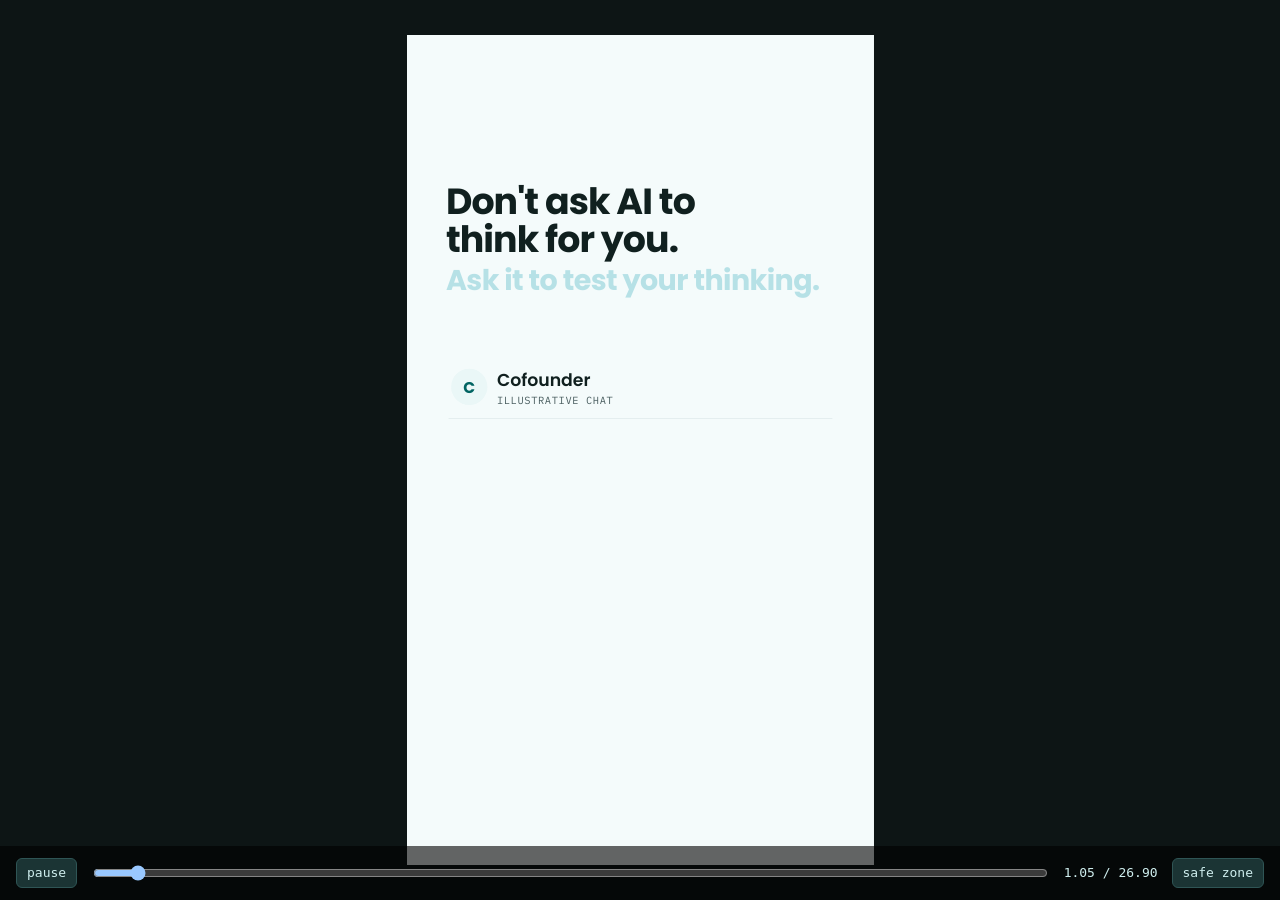
<file: examples/ship-test-my-thinking/reel/reel.html>
<!doctype html>
<html lang="en">
<head>
<meta charset="utf-8">
<meta name="viewport" content="width=device-width, initial-scale=1">
<title>Test your thinking</title>
<link rel="preconnect" href="https://fonts.googleapis.com">
<link rel="stylesheet" href="https://fonts.googleapis.com/css2?family=Poppins:wght@400;500;600;700;800&family=IBM+Plex+Mono:wght@400;500&family=Caveat:wght@400;600;700&display=block">
<link rel="stylesheet" href="kit/il-reel-kit.css">
<style>
  /* Brief: ../brief.md (ig-ship). Family: chat → checklist → contrast. Lens: friendly. Ending: logo on teal
     (last Reel was handwritten + pig, per ~/.claude/ilabs/reels-log.md). */
  .col { position: absolute; left: 90px; width: 900px; }
  .line { display: inline-block; }

  #s1 .hook { top: 340px; font-size: 84px; }
  #s1 .beat { top: 520px; font-size: 66px; }
  #chat { left: 90px; top: 760px; width: 900px; height: 790px; }

  #s2 .head { top: 330px; }
  #s2 .tag { top: 440px; }
  #s2 .q { left: 90px; width: 900px; padding: 40px 44px 40px 130px; }
  #s2 .q1 { top: 520px; } #s2 .q2 { top: 760px; } #s2 .q3 { top: 1000px; }
  #s2 .q .il-h3 { font-size: 50px; }
  #s2 .tick { position: absolute; left: 44px; top: 50%; width: 52px; height: 52px; margin-top: -26px; border-radius: 50%; border: 3px solid var(--line-strong); }
  #s2 .tick i { position: absolute; left: 10px; top: 8px; width: 32px; height: 32px; display: block; }
  #s2 .after { top: 1300px; font-size: 72px; }

  #s3 .a { top: 560px; color: var(--ink-subtle); }
  #s3 .b { top: 720px; }
  #s3 .body { top: 1000px; font-size: 52px; }
</style>
</head>
<body>
<div class="il-stage">

  <section class="il-scene il-ground-alt" id="s1">
    <h1 class="il-h1 col hook" id="hook">Don't ask AI to<br>think for you.</h1>
    <h2 class="il-h2 il-teal col beat" id="beat">Ask it to test your thinking.</h2>
    <div id="chat"></div>
  </section>

  <section class="il-scene il-ground-white" id="s2">
    <h2 class="il-h2 col head" id="h2">What to ask instead</h2>
    <p class="il-mono col tag" data-quiet id="tag">Examples</p>
    <div class="il-card il-abs q q1" id="q1"><span class="tick"><i id="k1"></i></span><p class="il-h3">Where is this weakest?</p></div>
    <div class="il-card il-abs q q2" id="q2"><span class="tick"><i id="k2"></i></span><p class="il-h3">What am I assuming without evidence?</p></div>
    <div class="il-card il-abs q q3" id="q3"><span class="tick"><i id="k3"></i></span><p class="il-h3">What would a skeptical investor ask first?</p></div>
    <p class="il-hand-sm col after" id="after">then fix it, and ask again</p>
  </section>

  <section class="il-scene il-ground-tint" id="s3">
    <h2 class="il-h2 col a"><span class="line" id="ra">Replace your thinking</span></h2>
    <h2 class="il-h2 il-teal col b"><span class="line" id="rb">Test your thinking</span></h2>
    <p class="il-body col body" id="body3"><span style="color:var(--ink)">You do the thinking.</span> AI helps you check it.</p>
  </section>

  <section class="il-scene" id="outro"></section>
</div>
<script src="kit/il-reel-kit.js"></script>
<script>
const B = { s1: 0, s2: 11.3, s3: 18.0, outro: 24.6 };
const END = 26.9;
ILReel.run({ duration: END, fps: 30, title: 'Test your thinking', family: 'chat', ending: 'logo-teal' }, async (r) => {
  ['s1', 's2', 's3'].forEach((id, i, a) => {
    const next = B[a[i + 1]] ?? B.outro;
    r.scene('#' + id, B[id], next + 0.45, { enter: i === 0 ? 'cut' : 'fade', exit: 'cut', inDur: 0.45 });
  });

  // S1 — two-beat hook (visible at t = 0), then an illustrative chat shows the habit and the fix
  r.read('#hook', 0, B.s2, 'hook');
  r.appear('#beat', 1.0, { y: 16 });
  r.read('#beat', 1.0, B.s2, 'hook');
  r.chat('#chat', {
    head: { name: 'Cofounder', sub: 'Illustrative chat', initial: 'C' },
    bottomPad: 30,
    messages: [
      { from: 'them', text: "Pitch is Thursday. I'll just ask AI to write our strategy.", at: 1.9, typing: 0.8, readUntil: B.s2 },
      { from: 'me', text: 'Before that: what do we think our strategy is?', at: 3.9, readUntil: B.s2 },
      { from: 'them', text: "No idea yet. That's why I'm asking it.", at: 5.7, typing: 0.9, readUntil: B.s2 },
      { from: 'me', text: 'Write our rough version first.', at: 7.4, readUntil: B.s2 },
      { from: 'me', text: 'Then ask AI to tear it apart.', at: 8.4, cls: 'bright', readUntil: B.s2 },
      { from: 'them', text: 'Ok. Writing it now.', at: 9.6, typing: 0.7, readUntil: B.s2 + 0.45 },
    ],
  });

  // S2 — the questions that test thinking, each ticked as it lands
  r.appear('#h2', B.s2 + 0.25);
  r.read('#h2', B.s2 + 0.25, B.s3, 's2');
  r.appear('#tag', B.s2 + 0.5, { y: 8 });
  ['#q1', '#q2', '#q3'].forEach((q, i) => {
    const t = B.s2 + 0.8 + i * 1.0;
    r.appear(q, t, { y: 30 });
    r.read(q, t, B.s3, 'question');
    r.mark('check', '#k' + (i + 1), { t: t + 0.45, width: 8, layer: q });
  });
  r.write('#after', B.s2 + 4.1, 0.9);
  r.read('#after', B.s2 + 4.1, B.s3 + 0.45, 's2');

  // S3 — the contrast, resolved
  r.appear('#ra', B.s3 + 0.3, { y: 14 });
  r.read('#ra', B.s3 + 0.3, B.outro, 's3');
  r.mark('strike', '#ra', { t: B.s3 + 1.2, color: 'var(--ink-subtle)', width: 9 });
  r.appear('#rb', B.s3 + 1.7, { y: 14 });
  r.read('#rb', B.s3 + 1.7, B.outro, 's3');
  r.mark('circle', '#rb', { t: B.s3 + 2.3, pad: 10, seed: 21 });
  r.appear('#body3', B.s3 + 3.0, { y: 16 });
  r.read('#body3', B.s3 + 3.0, B.outro + 0.3, 's3');

  r.outro('#outro', { t: B.outro, variant: 'logo', ground: 'teal' });
});
</script>
</body>
</html>
</file>
<file: examples/ship-test-my-thinking/reel/kit/il-reel-kit.css>
/* Innovation Labs Reel Kit — stage, tokens and type roles for 1080x1920 Reels.
   Token values mirror design-system/TOKENS.css (Light). Keep them in sync; do not invent new brand colors. */

:root {
  --teal: #0095AC;
  --teal-deep: #016462;
  --teal-ink: #016462;
  --bright: #72ECE7;
  --logo-ink: #2B6363;
  --on-brand: #FFFFFF;
  --surface-page: #FFFFFF;
  --surface-alt: #F4FBFB;
  --surface: #FFFFFF;
  --surface-tint: #EAF7F7;
  --ink: #10201F;
  --ink-muted: #3C5052;
  --ink-subtle: #4A5E60;
  --line: #D6E4E5;
  --line-soft: #E3EDEE;
  --line-strong: #9CC3C6;
  --ax: #954BBC;
  --ax-ink: #6B2E8C;
  --ax-tint: #F1E7F8;
  --issue: #A8453A;
  --grad-surface: linear-gradient(180deg, #F4FBFB 0%, #E4F4F4 100%);
  --grad-brand: linear-gradient(115deg, #068499, #065F5C);

  --font: Poppins, system-ui, -apple-system, "Segoe UI", sans-serif;
  --font-mono: "IBM Plex Mono", ui-monospace, monospace;
  --font-hand: Caveat, "Segoe Print", cursive;

  /* Conservative critical-content box for 1080x1920. Verify on a phone preview. */
  --safe-x0: 90px;  --safe-x1: 990px;
  --safe-y0: 250px; --safe-y1: 1550px;
}

/* Player page chrome (outside the stage): one deliberate dark look in every theme */
:root { --page-bg: #0D1515; --page-fg: #CFEEEE; color-scheme: dark; }
html, body { margin: 0; height: 100%; background: var(--page-bg); color: var(--page-fg); }
body { display: grid; place-items: center; overflow: hidden; }
body.il-render { display: block; background: #000; }

.il-viewport { width: 1080px; height: 1920px; transform-origin: 0 0; position: relative; }
.il-stage {
  width: 1080px; height: 1920px; position: relative; overflow: hidden;
  background: var(--surface-alt); color: var(--ink);
  font-family: var(--font); -webkit-font-smoothing: antialiased; text-rendering: geometricPrecision;
}
.il-stage * { box-sizing: border-box; }
.il-scene { position: absolute; inset: 0; isolation: isolate; } /* each scene is its own stacking context, so its marks never paint over the next scene */
.il-abs { position: absolute; }

/* Grounds */
.il-ground-white { background: var(--surface-page); }
.il-ground-alt { background: var(--surface-alt); }
.il-ground-tint { background: var(--surface-tint); }
.il-ground-soft { background: var(--grad-surface); }
.il-ground-teal { background: var(--grad-brand); color: var(--on-brand); }

/* Type roles — sized for a phone held at arm's length. Never go under 34px for anything the viewer must read. */
.il-h1   { font-weight: 700; font-size: 92px; line-height: 1.06; letter-spacing: -0.025em; margin: 0; }
.il-h2   { font-weight: 700; font-size: 70px; line-height: 1.1;  letter-spacing: -0.02em;  margin: 0; }
.il-h3   { font-weight: 600; font-size: 52px; line-height: 1.18; letter-spacing: -0.012em; margin: 0; }
.il-body { font-weight: 500; font-size: 44px; line-height: 1.32; color: var(--ink-muted); margin: 0; }
.il-hand { font-family: var(--font-hand); font-weight: 600; font-size: 104px; line-height: 1; color: var(--teal-deep); margin: 0; }
.il-hand-sm { font-family: var(--font-hand); font-weight: 600; font-size: 66px; line-height: 1.05; color: var(--teal-deep); margin: 0; }
.il-mono { font-family: var(--font-mono); font-weight: 500; font-size: 30px; letter-spacing: 0.08em; text-transform: uppercase; color: var(--ink-subtle); margin: 0; }
.il-note { font-weight: 400; font-size: 34px; line-height: 1.35; color: var(--ink-subtle); margin: 0; }
.il-teal { color: var(--teal); }
.il-teal-ink { color: var(--teal-ink); }
.il-ax { color: var(--ax-ink); }

/* Paper / note surfaces (use sparingly — restrained notebook cues, not a template) */
.il-card {
  background: var(--surface); border: 2px solid var(--line); border-radius: 28px;
  box-shadow: 0 18px 40px -24px rgba(1, 100, 98, .28);
}
.il-sticky {
  background: #FFFFFF; border-radius: 10px; padding: 26px 30px;
  box-shadow: 0 14px 28px -18px rgba(16, 32, 31, .35), 0 1px 0 rgba(16,32,31,.06);
  font-family: var(--font-hand); font-weight: 600; font-size: 60px; line-height: 1.02; color: var(--ink);
}
.il-sticky.tint { background: var(--surface-tint); }
.il-sticky.teal { background: var(--teal-deep); color: #fff; }

/* Marks overlay (underline / circle / strike / arrow / check) */
.il-marks { position: absolute; left: 0; top: 0; overflow: visible; pointer-events: none; z-index: 5; }
.il-marks.behind { z-index: 0; }
.il-marks path { fill: none; stroke-linecap: round; stroke-linejoin: round; }
.il-front { position: relative; z-index: 2; }

/* Chat (iMessage-inspired, IL palette — not a UI replica) */
.il-chat { position: absolute; overflow: hidden; }
.il-chat-track { position: absolute; left: 0; right: 0; top: 0; display: flex; flex-direction: column; gap: 18px; padding: 8px 6px 40px; }
.il-chat-head { display: flex; align-items: center; gap: 22px; padding: 0 6px 26px; border-bottom: 2px solid var(--line-soft); margin-bottom: 22px; }
.il-chat-avatar { width: 84px; height: 84px; border-radius: 50%; background: var(--surface-tint); color: var(--teal-deep);
  display: grid; place-items: center; font-weight: 700; font-size: 36px; overflow: hidden; flex: none; }
.il-chat-avatar img { width: 100%; height: 100%; object-fit: cover; }
.il-chat-name { font-weight: 600; font-size: 40px; color: var(--ink); }
.il-chat-sub { font-family: var(--font-mono); font-size: 24px; letter-spacing: .06em; text-transform: uppercase; color: var(--ink-subtle); }
.il-bubble {
  max-width: 78%; padding: 26px 34px; border-radius: 44px; font-size: 46px; line-height: 1.28; font-weight: 500;
  position: relative; will-change: transform, opacity;
}
.il-bubble.them { align-self: flex-start; background: #FFFFFF; color: var(--ink); border: 2px solid var(--line-soft);
  border-bottom-left-radius: 14px; transform-origin: 0% 100%; }
.il-bubble.me { align-self: flex-end; background: var(--teal-deep); color: #FFFFFF; border-bottom-right-radius: 14px; transform-origin: 100% 100%; }
.il-bubble.me.bright { background: var(--teal); }
.il-bubble .il-react { position: absolute; top: -30px; right: -14px; background: #fff; border: 2px solid var(--line-soft);
  border-radius: 999px; padding: 6px 12px; line-height: 0; box-shadow: 0 6px 14px -8px rgba(0,0,0,.3); }
.il-receipt { align-self: flex-end; font-size: 26px; color: var(--ink-subtle); margin-top: -8px; padding-right: 10px; }
.il-typing { position: absolute; left: 6px; display: flex; gap: 12px; padding: 30px 34px; background: #fff; border: 2px solid var(--line-soft);
  border-radius: 44px; border-bottom-left-radius: 14px; transform-origin: 0% 100%; }
.il-typing i { width: 18px; height: 18px; border-radius: 50%; background: var(--line-strong); display: block; }

/* Outro */
.il-outro { display: flex; flex-direction: column; align-items: center; justify-content: center; gap: 56px; }
.il-outro-logo { width: 720px; height: auto; display: block; }
.il-outro-mascot { width: 440px; height: auto; display: block; }
.il-outro-cta { font-family: var(--font-mono); font-weight: 500; font-size: 32px; letter-spacing: .08em; text-transform: uppercase; color: var(--teal-ink); }

/* Preview chrome (never rendered into the MP4) */
.il-ui { position: fixed; left: 0; right: 0; bottom: 0; display: flex; align-items: center; gap: 14px;
  padding: 12px max(16px, env(safe-area-inset-right, 0px)) calc(12px + env(safe-area-inset-bottom, 0px)) max(16px, env(safe-area-inset-left, 0px));
  font: 13px/1.2 ui-monospace, monospace; color: var(--page-fg); background: rgba(0,0,0,.6); z-index: 100; }
.il-ui button:focus-visible, .il-ui input:focus-visible { outline: 2px solid #72ECE7; outline-offset: 2px; }
.il-ui input[type=range] { flex: 1; }
.il-ui button { font: inherit; color: inherit; background: #1B3434; border: 1px solid #2F5555; border-radius: 6px; padding: 6px 10px; cursor: pointer; }
.il-guides { position: absolute; inset: 0; pointer-events: none; z-index: 50; display: none; }
.il-guides.on { display: block; }
.il-guides div { position: absolute; border: 3px dashed rgba(168, 69, 58, .8); }
</file>
